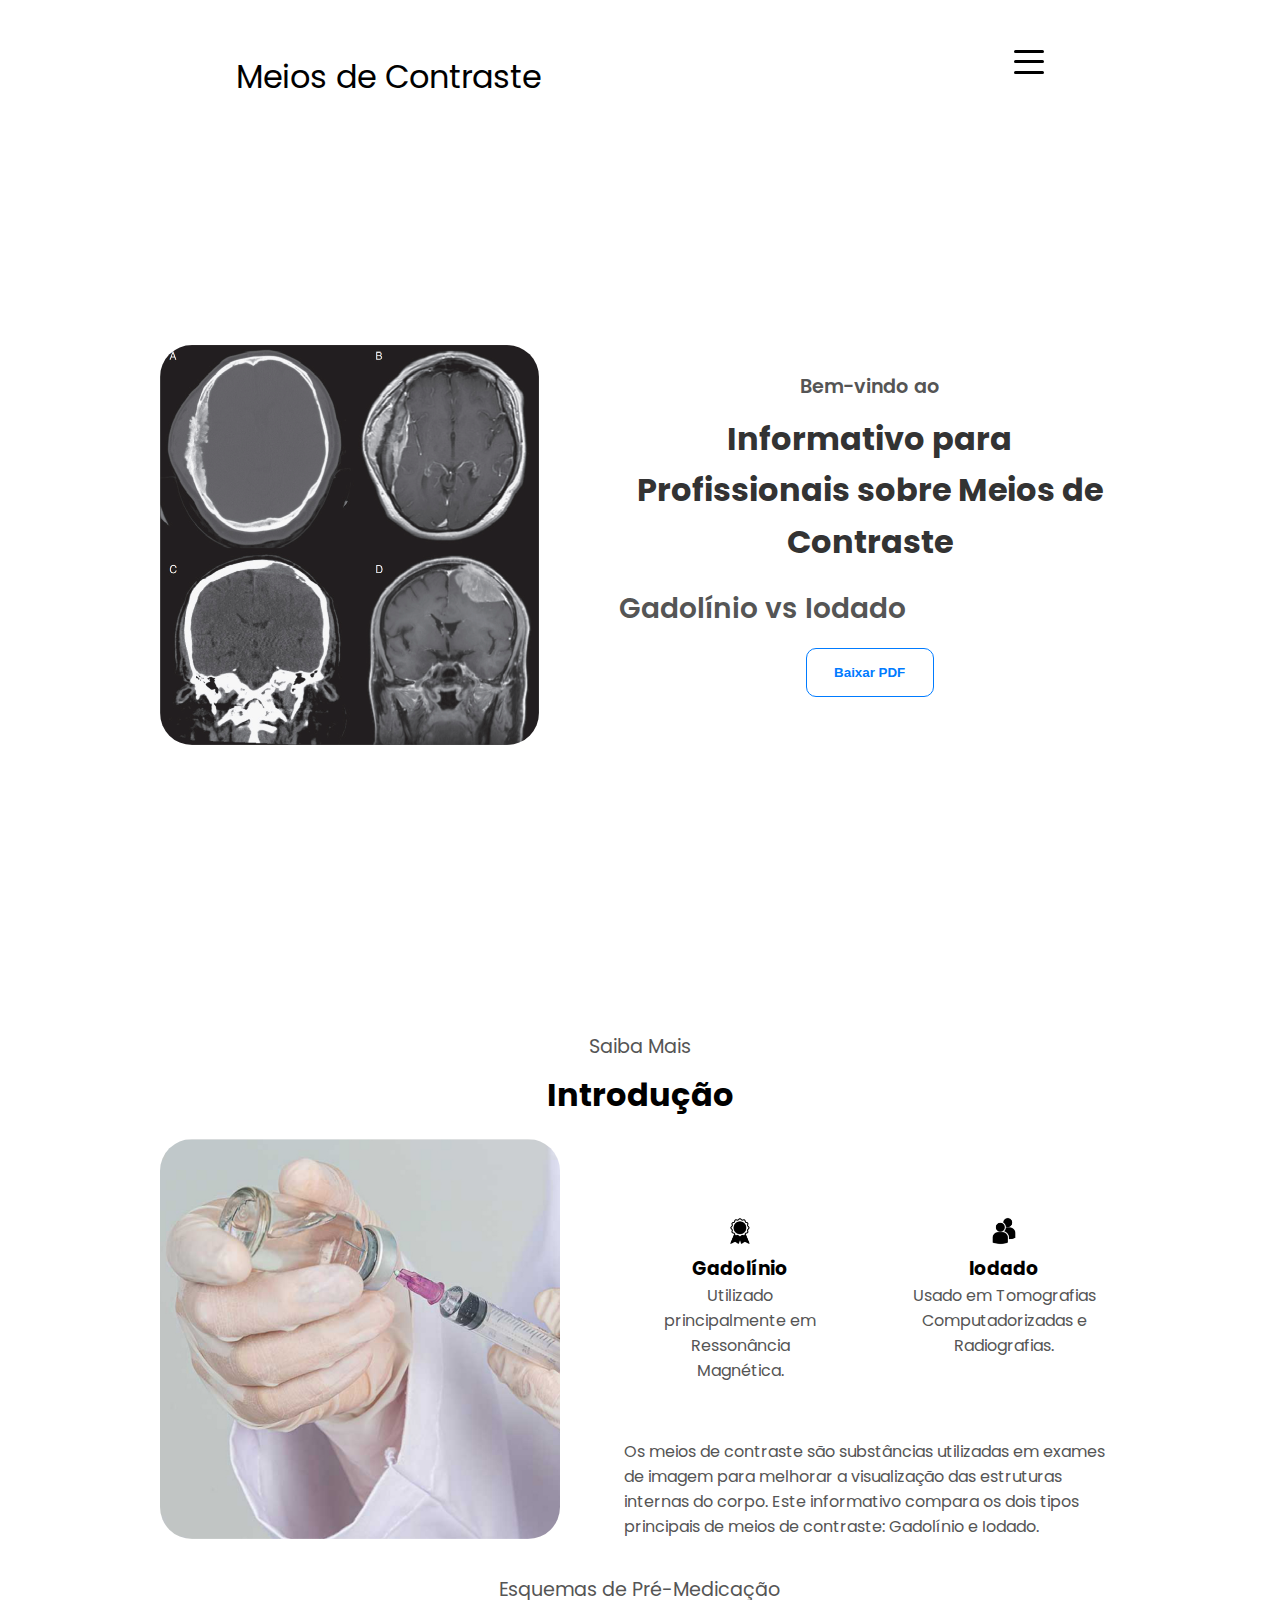
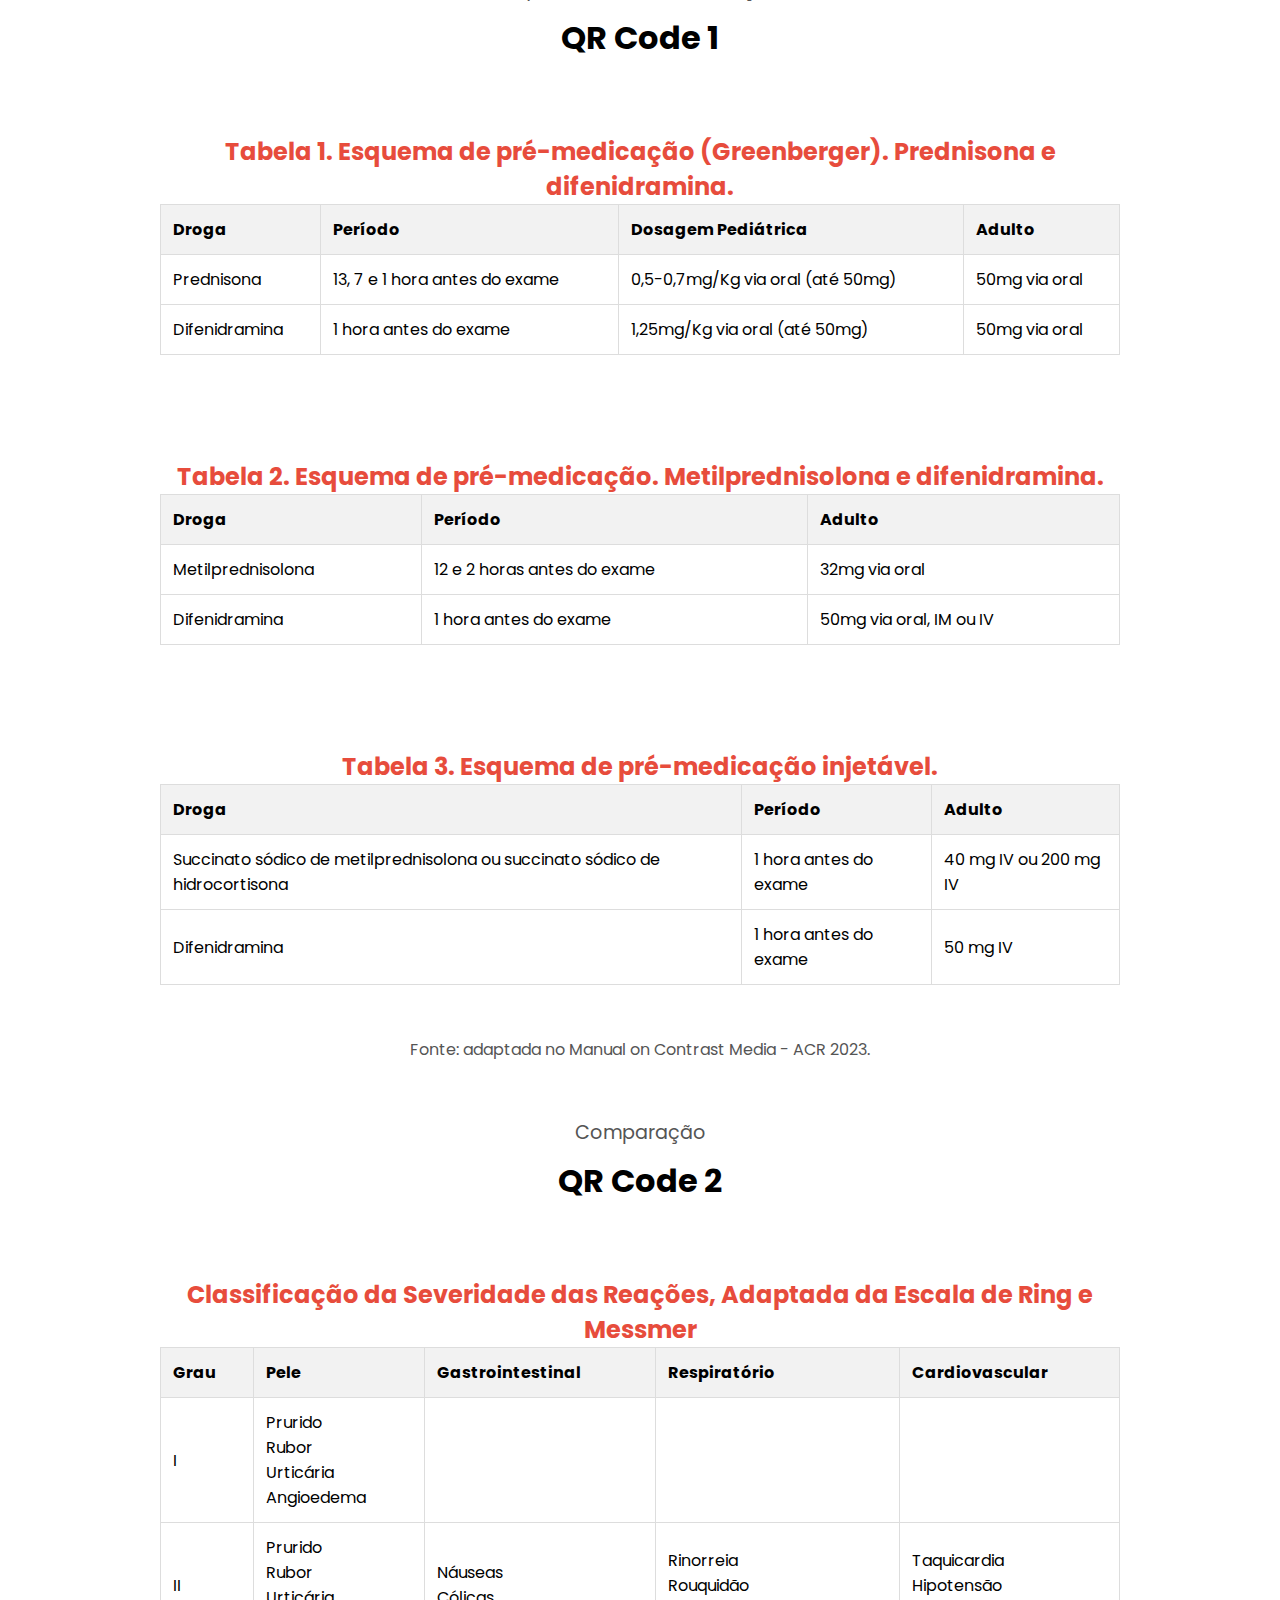
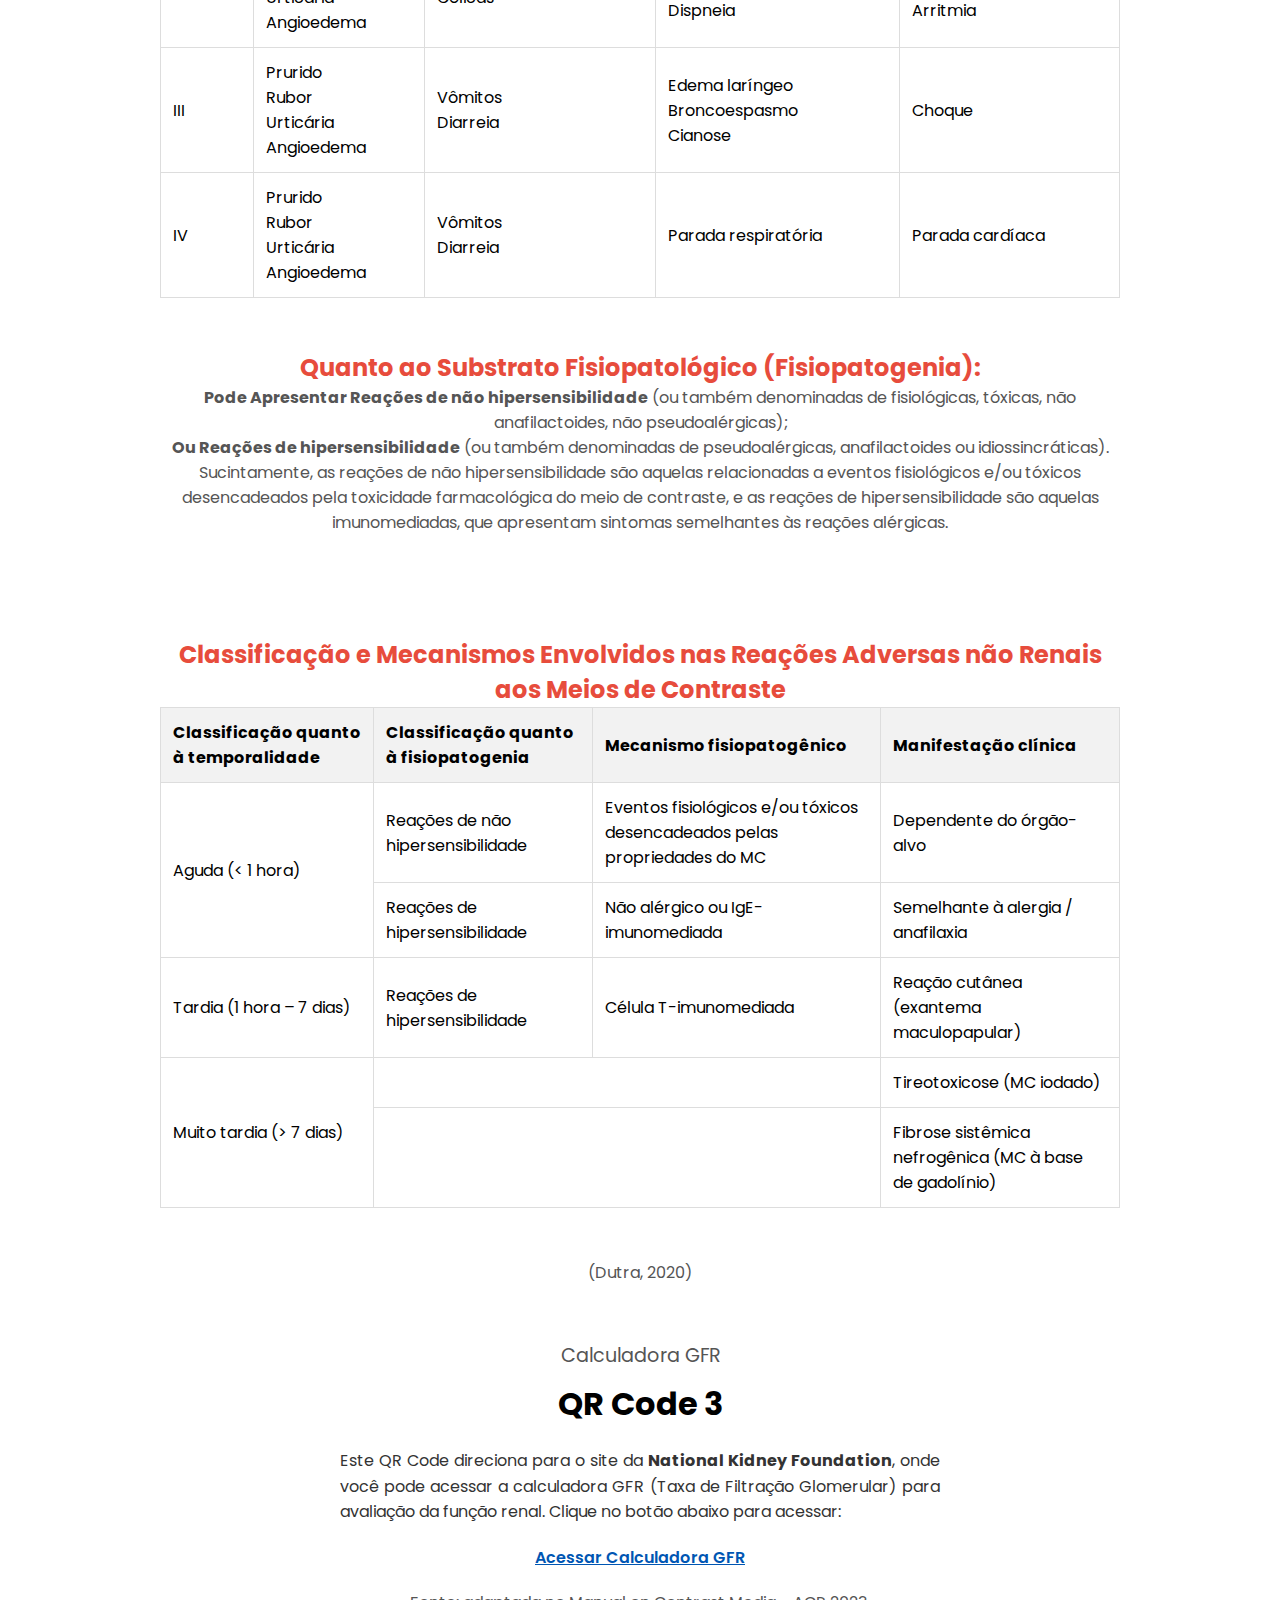
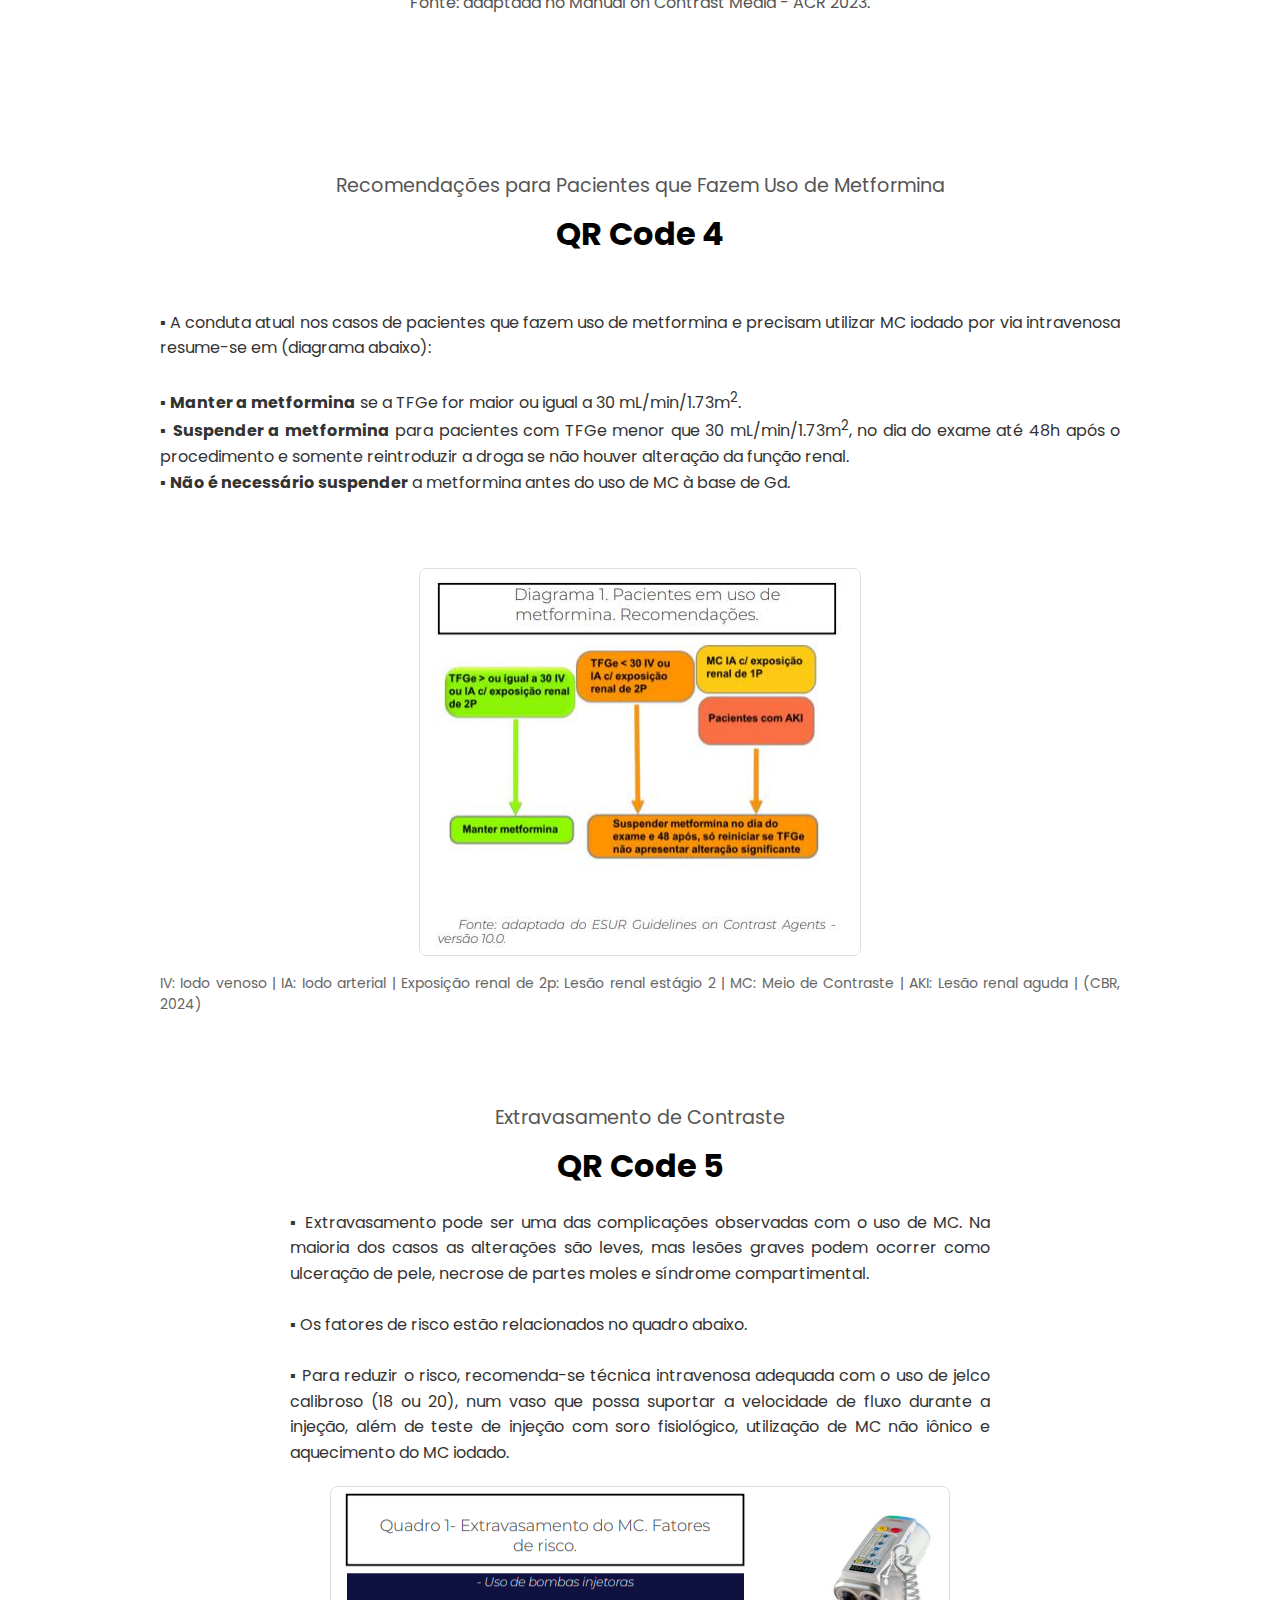
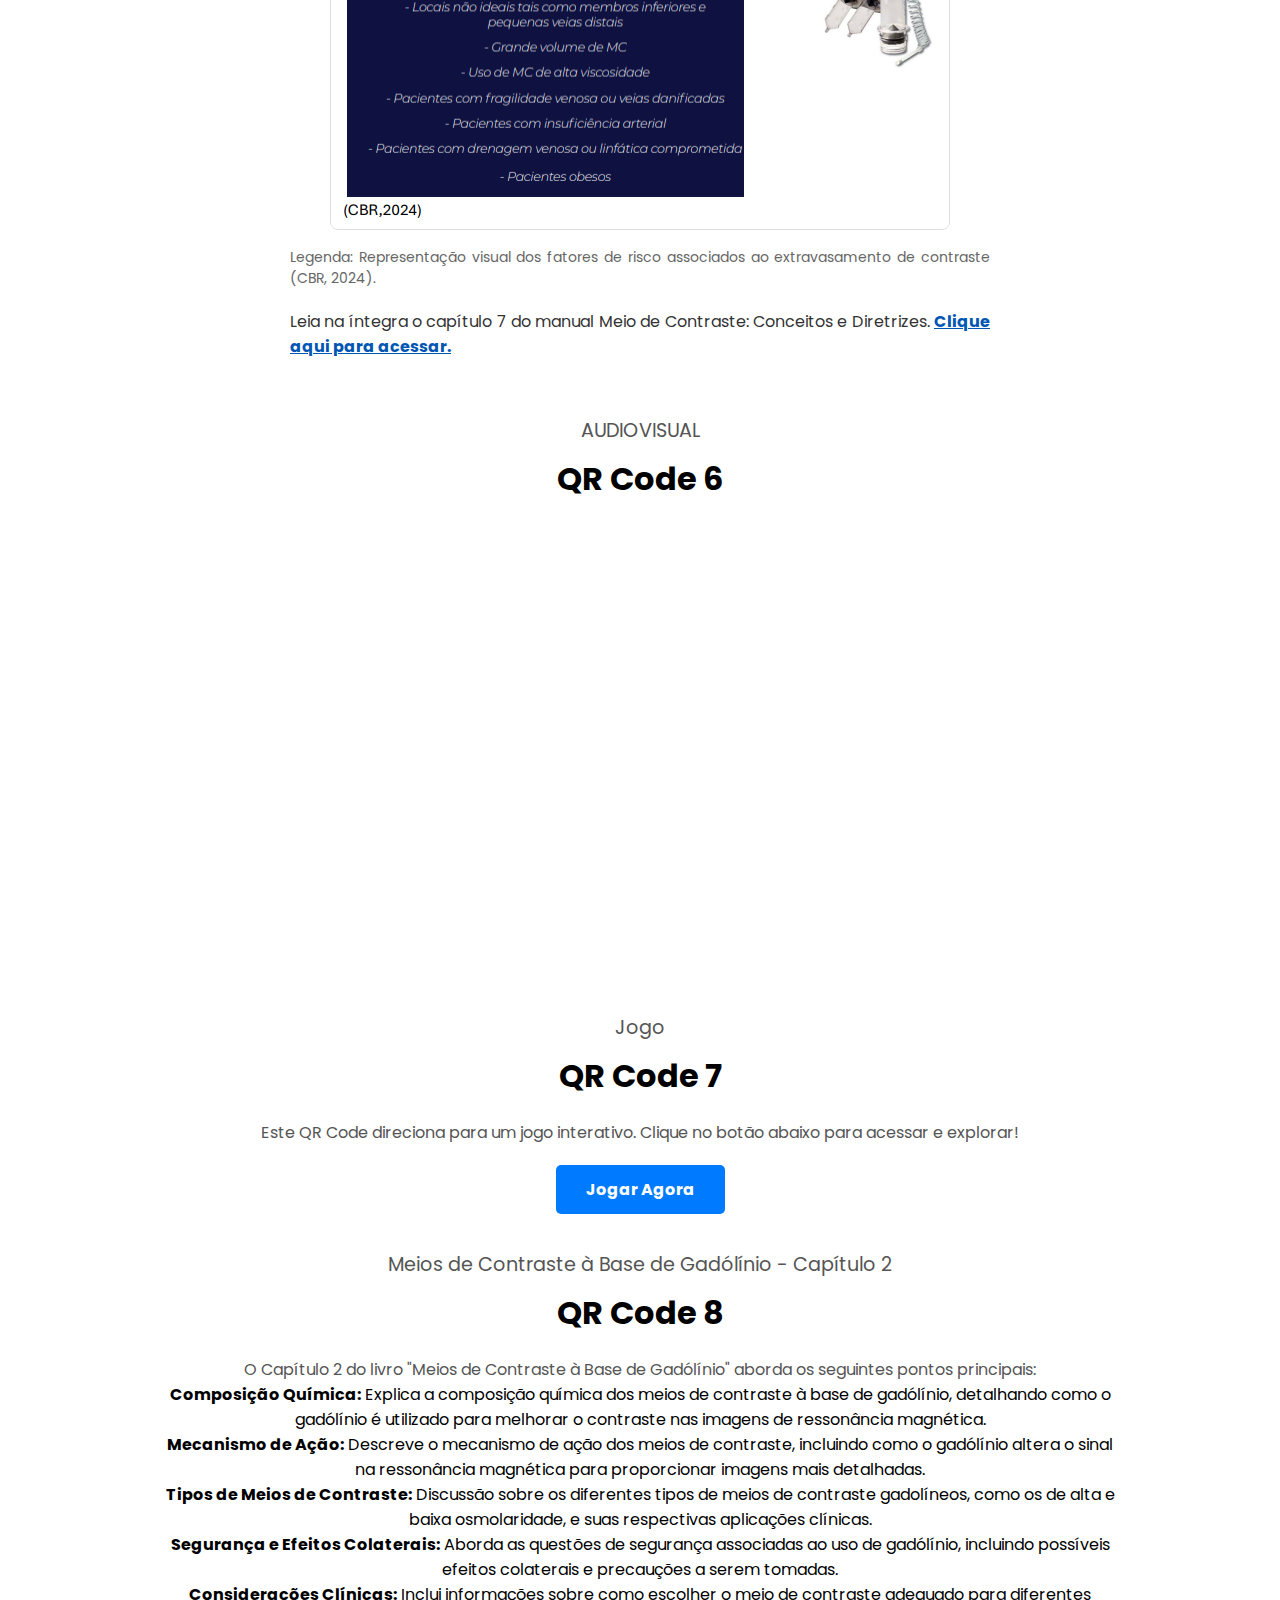
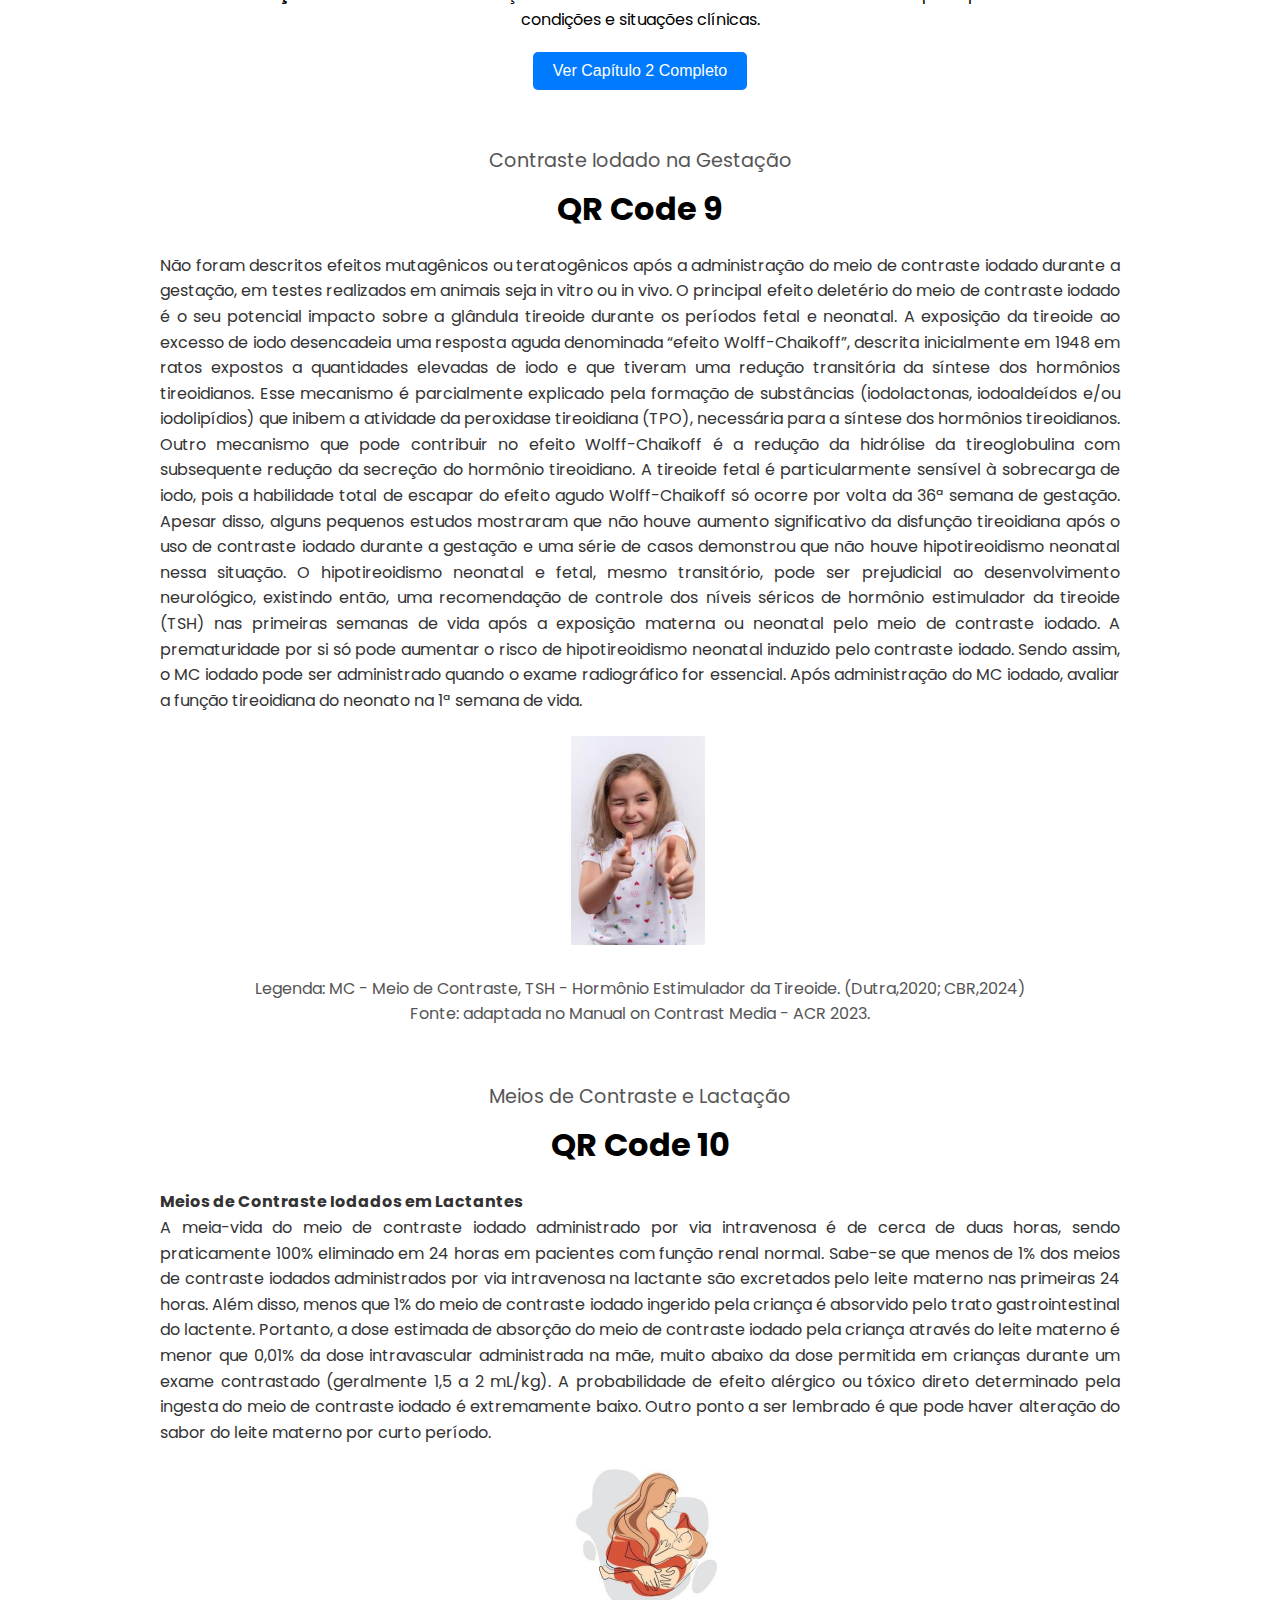
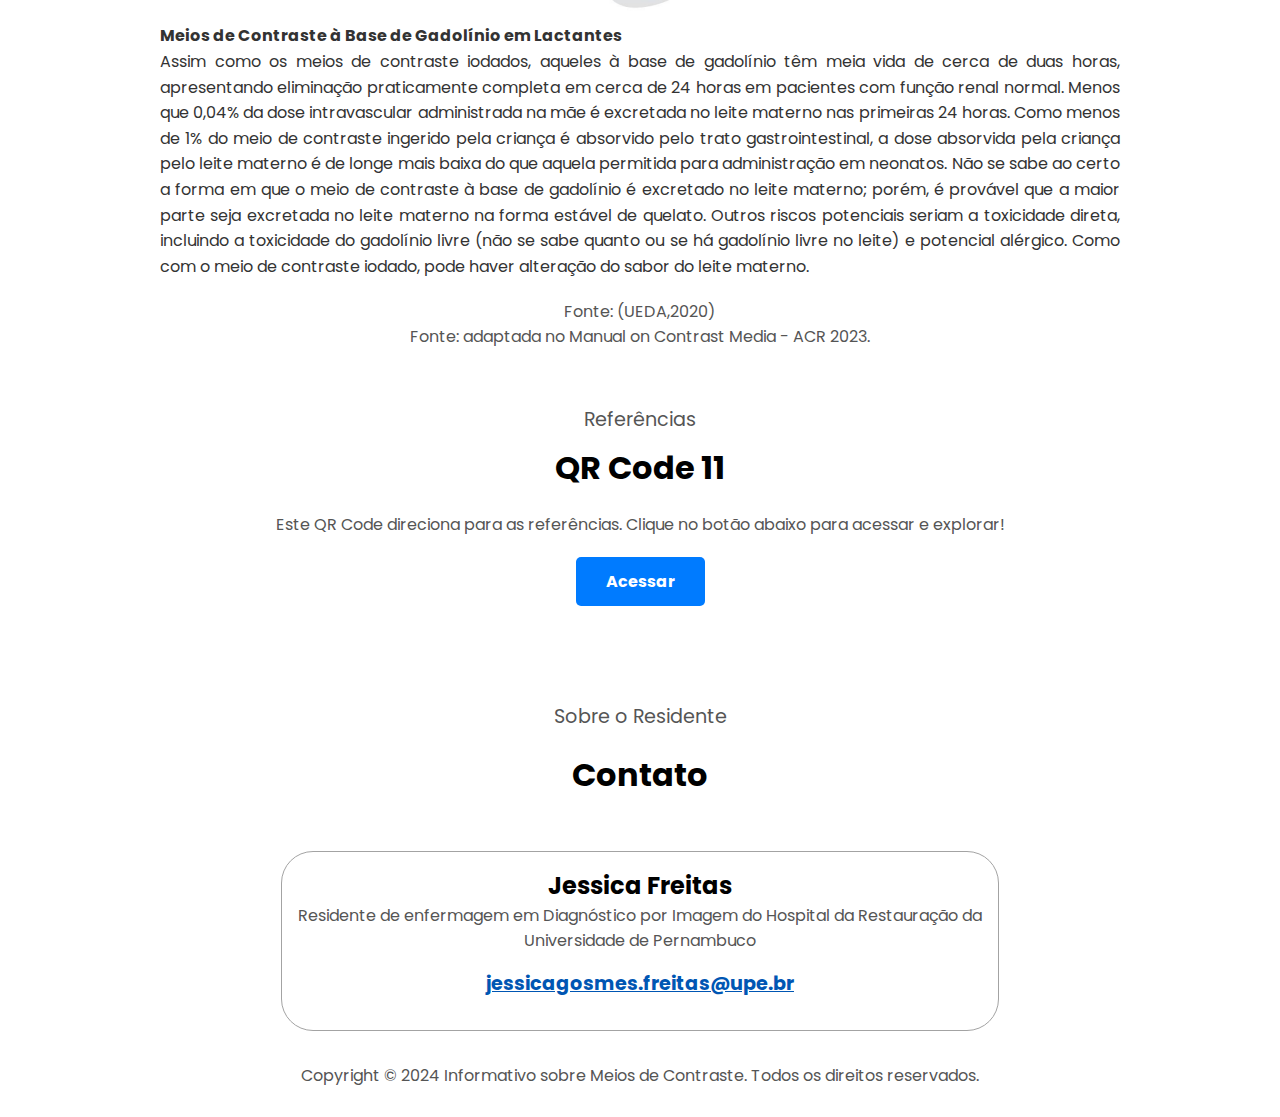
<file: index.html>
<!DOCTYPE html>
<html lang="pt">
  <head>
    <meta charset="UTF-8" />
    <meta http-equiv="X-UA-Compatible" content="IE=edge" />
    <meta name="viewport" content="width=device-width, initial-scale=1.0" />
    <title>Meios de Contraste: Gadolínio vs Iodado</title>
    <link rel="stylesheet" href="style.css" />
    <link rel="stylesheet" href="mediaqueries.css" />
    <style>
    .section__text__p1 {
      font-size: 1.2rem;
      margin-bottom: 10px;
    }
    .title {
      font-size: 2rem;
      margin-bottom: 20px;
    }
    .experience-details-container {
      margin-bottom: 20px;
      text-align: center;
    }
    .container-button{
      display: flex;
      justify-content: center;
      align-items: center;
    }
    .button {
      margin-top: 20px;
      padding: 10px 20px;
      font-size: 1rem;
      cursor: pointer;
      background-color: #007bff;
      color: white;
      border: none;
      border-radius: 5px;
      transition: background-color 0.3s;
    
    }
    .button:hover {
      background-color: #0056b3;
    }
    .icon {
      cursor: pointer;
      margin-top: 20px;
    }

.section__text {
  font-size: 16px;
  margin-bottom: 20px;
  text-align: justify; /* Texto alinhado justificado */
}


    </style>
  </head>
  <body>
    <nav id="hamburger-nav">
      <div class="logo">Meios de Contraste</div>
      <div class="hamburger-menu">
        <div class="hamburger-icon" onclick="toggleMenu()">
          <span></span>
          <span></span>
          <span></span>
        </div>
        <div class="menu-links">
          <ul>
            <li><a href="#pre-medicacao" onclick="toggleMenu()">Pré-Medicação</a></li>
            <li><a href="#experience" onclick="toggleMenu()">Experiência</a></li>
            <li><a href="#gfr-calculator" onclick="toggleMenu()">GFR Calculator</a></li>
            <li><a href="#metformina-recomendacoes" onclick="toggleMenu()">Metformina Recomendações</a></li>
            <li><a href="#extravasamento-contraste" onclick="toggleMenu()">Extravasamento de Contraste</a></li>
            <li><a href="#audiovisual" onclick="toggleMenu()">Audiovisual</a></li>
            <li><a href="game.html" onclick="toggleMenu()">Game</a></li>
            <li><a href="#projects" onclick="toggleMenu()">Projetos</a></li>
            <li><a href="#gestacao" onclick="toggleMenu()">Gestação</a></li>
            <li><a href="#lactacao" onclick="toggleMenu()">Lactação</a></li>
            <li><a href="referencias.html" onclick="toggleMenu()">Referências</a></li>
          </ul>
        </div>
      </div>
    </nav>
    

    
    
    <section id="profile">
      <div class="section__pic-container">
        <img src="./assets/tomografia.png" alt="Imagem ilustrativa" />
      </div>
      <div class="section__text">
        <p class="section__text__p1">Bem-vindo ao</p>
        <h1 class="title" >Informativo para Profissionais sobre Meios de Contraste</h1>
        <p class="section__text__p2" >Gadolínio vs Iodado</p>
        <div class="btn-container">
          <button class="btn btn-color-2">
                        <a href="https://www.canva.com/design/DAGKexzGPvk/thsrH_FY3UWncmNsRzhyDA/view?utm_content=DAGKexzGPvk&utm_campaign=designshare&utm_medium=link&utm_source=editor" target="_blank">
              Baixar PDF
            </a>
          </button>
         
        </div>
      </div>
    </section>
    <section id="about">
      <p class="section__text__p1" >Saiba Mais</p>
      <h1 class="title">Introdução</h1>
      <div class="section-container">
        <div class="section__pic-container">
          <img src="./assets/cardd.jpg" alt="Imagem ilustrativa" class="about-pic" />
        </div>
        <div class="about-details-container">
          <div class="about-containers">
            <div class="details-container" >
              <img src="./assets/experience.png" alt="Ícone de experiência" class="icon" />
              <h3 >Gadolínio</h3>
              <p>Utilizado principalmente em Ressonância Magnética.</p>
            </div>
            <div class="details-container" >
              <img src="./assets/education.png" alt="Ícone de educação" class="icon" />
              <h3 >Iodado</h3>
              <p>Usado em Tomografias Computadorizadas e Radiografias.</p>
            </div>
          </div>
          <div class="text-container">
            <p>
              Os meios de contraste são substâncias utilizadas em exames de imagem para melhorar a visualização das estruturas internas do corpo. Este informativo compara os dois tipos principais de meios de contraste: Gadolínio e Iodado.
            </p>
          </div>
        </div>
      </div>
    </section>

    <section id="pre-medicacao">
      <p class="section__text__p1">Esquemas de Pré-Medicação</p>
      <h1 class="title">QR Code 1</h1>
      <div class="experience-details-container">
    
        <!-- Tabela 1 -->
        <div class="about-containers">
          <table>
            <caption class="highlight">Tabela 1. Esquema de pré-medicação (Greenberger). Prednisona e difenidramina.</caption>
            <thead>
              <tr>
                <th>Droga</th>
                <th>Período</th>
                <th>Dosagem Pediátrica</th>
                <th>Adulto</th>
              </tr>
            </thead>
            <tbody>
              <tr>
                <td>Prednisona</td>
                <td>13, 7 e 1 hora antes do exame</td>
                <td>0,5-0,7mg/Kg via oral (até 50mg)</td>
                <td>50mg via oral</td>
              </tr>
              <tr>
                <td>Difenidramina</td>
                <td>1 hora antes do exame</td>
                <td>1,25mg/Kg via oral (até 50mg)</td>
                <td>50mg via oral</td>
              </tr>
            </tbody>
          </table>
        </div>
        
        <!-- Tabela 2 -->
        <div class="about-containers">
          <table>
            <caption class="highlight">Tabela 2. Esquema de pré-medicação. Metilprednisolona e difenidramina.</caption>
            <thead>
              <tr>
                <th>Droga</th>
                <th>Período</th>
                <th>Adulto</th>
              </tr>
            </thead>
            <tbody>
              <tr>
                <td>Metilprednisolona</td>
                <td>12 e 2 horas antes do exame</td>
                <td>32mg via oral</td>
              </tr>
              <tr>
                <td>Difenidramina</td>
                <td>1 hora antes do exame</td>
                <td>50mg via oral, IM ou IV</td>
              </tr>
            </tbody>
          </table>
        </div>
        
        <!-- Tabela 3 -->
        <div class="about-containers">
          <table>
            <caption class="highlight">Tabela 3. Esquema de pré-medicação injetável.</caption>
            <thead>
              <tr>
                <th>Droga</th>
                <th>Período</th>
                <th>Adulto</th>
              </tr>
            </thead>
            <tbody>
              <tr>
                <td>Succinato sódico de metilprednisolona ou succinato sódico de hidrocortisona</td>
                <td>1 hora antes do exame</td>
                <td>40 mg IV ou 200 mg IV</td>
              </tr>
              <tr>
                <td>Difenidramina</td>
                <td>1 hora antes do exame</td>
                <td>50 mg IV</td>
              </tr>
            </tbody>
          </table>
        </div>
        <p class="table-source">Fonte: adaptada no Manual on Contrast Media - ACR 2023.</p>
        
      </div>
    </section>
    
    <section id="experience">
      <p class="section__text__p1">Comparação</p>
      <h1 class="title">QR Code 2</h1>
      <div class="experience-details-container">
        <div class="about-containers">
          <table>
            <caption class="highlight">Classificação da Severidade das Reações, Adaptada da Escala de Ring e Messmer</caption>
            <thead>
              <tr>
                <th>Grau</th>
                <th>Pele</th>
                <th>Gastrointestinal</th>
                <th>Respiratório</th>
                <th>Cardiovascular</th>
              </tr>
            </thead>
            <tbody>
              <tr>
                <td>I</td>
                <td>Prurido<br>Rubor<br>Urticária<br>Angioedema</td>
                <td></td>
                <td></td>
                <td></td>
              </tr>
              <tr>
                <td>II</td>
                <td>Prurido<br>Rubor<br>Urticária<br>Angioedema</td>
                <td>Náuseas<br>Cólicas</td>
                <td>Rinorreia<br>Rouquidão<br>Dispneia</td>
                <td>Taquicardia<br>Hipotensão<br>Arritmia</td>
              </tr>
              <tr>
                <td>III</td>
                <td>Prurido<br>Rubor<br>Urticária<br>Angioedema</td>
                <td>Vômitos<br>Diarreia</td>
                <td>Edema laríngeo<br>Broncoespasmo<br>Cianose</td>
                <td>Choque</td>
              </tr>
              <tr>
                <td>IV</td>
                <td>Prurido<br>Rubor<br>Urticária<br>Angioedema</td>
                <td>Vômitos<br>Diarreia</td>
                <td>Parada respiratória</td>
                <td>Parada cardíaca</td>
              </tr>
            </tbody>
          </table>
        </div>
          <p>
            <b  class="highlight">Quanto ao Substrato Fisiopatológico (Fisiopatogenia):</b><br>
            <b>Pode Apresentar Reações de não hipersensibilidade</b> (ou também denominadas de
            fisiológicas, tóxicas, não anafilactoides, não pseudoalérgicas);<br>
          <b>Ou Reações de hipersensibilidade</b> (ou também denominadas de pseudoalérgicas,
            anafilactoides ou idiossincráticas).<br>
            Sucintamente, as reações de não hipersensibilidade são aquelas relacionadas a eventos
            fisiológicos e/ou tóxicos desencadeados pela toxicidade farmacológica do meio de
            contraste, e as reações de hipersensibilidade são aquelas imunomediadas, que apresentam
            sintomas semelhantes às reações alérgicas.
          </p>
        <br><br>

        <div class="about-containers">
        <table>
          <caption class="highlight">Classificação e Mecanismos Envolvidos nas Reações Adversas não Renais aos Meios de Contraste</caption>
          <tr>
              <th>Classificação quanto à temporalidade</th>
              <th>Classificação quanto à fisiopatogenia</th>
              <th>Mecanismo fisiopatogênico</th>
              <th>Manifestação clínica</th>
          </tr>
          <tr>
              <td rowspan="2">Aguda (< 1 hora)</td>
              <td>Reações de não hipersensibilidade</td>
              <td>Eventos fisiológicos e/ou tóxicos desencadeados pelas propriedades do MC</td>
              <td>Dependente do órgão-alvo</td>
          </tr>
          <tr>
              <td>Reações de hipersensibilidade</td>
              <td>Não alérgico ou IgE-imunomediada</td>
              <td>Semelhante à alergia / anafilaxia</td>
          </tr>
          <tr>
              <td>Tardia (1 hora – 7 dias)</td>
              <td>Reações de hipersensibilidade</td>
              <td>Célula T-imunomediada</td>
              <td>Reação cutânea (exantema maculopapular)</td>
          </tr>
          <tr>
              <td rowspan="2">Muito tardia (> 7 dias)</td>
              <td colspan="2"></td>
              <td>Tireotoxicose (MC iodado)</td>
          </tr>
          <tr>
              <td colspan="2"></td>
              <td>Fibrose sistêmica nefrogênica (MC à base de gadolínio)</td>
          </tr>
      </table>
      
       
    </div>
    <p>(Dutra, 2020)</p>
      </div>
    </section>

    <section id="gfr-calculator">
      <p class="section__text__p1">Calculadora GFR</p>
      <h1 class="title">QR Code 3</h1>
      <div class="experience-details-container">
        <div  style="max-width: 600px; margin: 0 auto; text-align: center;">
          <p class="section__text" style="line-height: 1.6; text-align: justify;">
            Este QR Code direciona para o site da <b>National Kidney Foundation</b>, onde você pode acessar a 
            calculadora GFR (Taxa de Filtração Glomerular) para avaliação da função renal. Clique no botão abaixo 
            para acessar:
          </p>
          <div style="margin-top: 15px;">
            <a href="https://www.kidney.org/professionals/gfr_calculator" target="_blank" class="btn">
              Acessar Calculadora GFR
            </a>
          </div>
        </div>
        <p class="table-source" style="margin-top: 20px; margin-bottom: 100px;">Fonte: adaptada no Manual on Contrast Media - ACR 2023.</p>
      </div>
    </section>
       
    <section id="metformina-recomendacoes">
      <p class="section__text__p1">Recomendações para Pacientes que Fazem Uso de Metformina</p>
      <h1 class="title">QR Code 4</h1>
      <div class="experience-details-container" style="max-width: 1000px; margin: 0 auto; text-align: center;">
        <div class="about-containers">
          <p class="section__text" style="text-align: justify; line-height: 1.6;">
            ▪ A conduta atual nos casos de pacientes que fazem uso de metformina e precisam utilizar MC iodado por via intravenosa resume-se em (diagrama abaixo):
            <br><br>
            ▪ <b>Manter a metformina</b> se a TFGe for maior ou igual a 30 mL/min/1.73m<sup>2</sup>.
            <br>
            ▪ <b>Suspender a metformina</b> para pacientes com TFGe menor que 30 mL/min/1.73m<sup>2</sup>, no dia do exame até 48h após o procedimento e somente reintroduzir a droga se não houver alteração da função renal.
            <br>
            ▪ <b>Não é necessário suspender</b> a metformina antes do uso de MC à base de Gd.
          </p>
          <div style="margin: 20px 0;">
            <!-- Aqui a imagem será inserida -->
            <img src="assets/qr4.png" alt="Diagrama explicativo sobre recomendações para o uso de Metformina" style="max-width: 100%; height: auto; border: 1px solid #ddd; border-radius: 8px;"/>
            <p class="image-caption" style="font-size: 14px; color: #666; margin-top: 10px; text-align: justify;">
              IV: Iodo venoso | IA: Iodo arterial | Exposição renal de 2p: Lesão renal estágio 2 | MC: Meio de Contraste | AKI: Lesão renal aguda | (CBR, 2024)
            </p>
          </div>
        </div>
      </div>
    </section>  
    
    <section id="extravasamento-contraste">
      <p class="section__text__p1">Extravasamento de Contraste</p>
      <h1 class="title">QR Code 5</h1>
      <div  style="max-width: 700px; margin: 0 auto;">
        <div >
          <!-- Texto Principal -->
          <div style="margin-bottom: 20px;">
            <p class="section__text" style="text-align: justify; line-height: 1.6;">
              ▪ Extravasamento pode ser uma das complicações observadas com o uso de MC. Na maioria dos casos as alterações são leves, mas lesões graves podem ocorrer como ulceração de pele, necrose de partes moles e síndrome compartimental.
              <br><br>
              ▪ Os fatores de risco estão relacionados no quadro abaixo.
              <br><br>
              ▪ Para reduzir o risco, recomenda-se técnica intravenosa adequada com o uso de jelco calibroso (18 ou 20), num vaso que possa suportar a velocidade de fluxo durante a injeção, além de teste de injeção com soro fisiológico, utilização de MC não iônico e aquecimento do MC iodado.
            </p>
          </div>
    
          <!-- Imagem -->
          <div style="margin-bottom: 20px; text-align: center;">
            <img src="assets/qr5.png" alt="Fatores de risco para extravasamento de contraste" style="max-width: 100%; height: auto; border: 1px solid #ddd; border-radius: 8px;" />
            <p class="image-caption" style="font-size: 14px; color: #666; margin-top: 10px; text-align: justify;">
              Legenda: Representação visual dos fatores de risco associados ao extravasamento de contraste (CBR, 2024).
            </p>
          </div>
    
          <!-- Texto com Link -->
          <div>
            <p class="section__text" style="text-align: justify; line-height: 1.6;">
              Leia na íntegra o capítulo 7 do manual Meio de Contraste: Conceitos e Diretrizes.
              <a href="https://manual.spr.org.br/2022/meios-de-contraste-cap7/meios-de-contraste-2a-edicao-capitulo7.pdf " target="_blank" style="font-weight: bold; color: #0056b3; text-decoration: underline;">
                Clique aqui para acessar.
              </a>
            </p>
          </div>
        </div>
      </div>
    </section>
   
      <section id="audiovisual">
      <p class="section__text__p1">AUDIOVISUAL</p>
      <h1 class="title">QR Code 6</h1>
      <div class="experience-details-container">
        <div class="about-containers">
          <div class="details-container color-container">
            <iframe src="https://www.youtube.com/embed/UgDV9YkThyI" frameborder="0" allow="accelerometer; autoplay; clipboard-write; encrypted-media; gyroscope; picture-in-picture" allowfullscreen></iframe>
          </div>
        </div>
      </div>
    </section>
    
    <section id="jogo">
      <p class="section__text__p1">Jogo</p>
      <h1 class="title">QR Code 7</h1>
      <div>
        <div >
          <div style="text-align: center; margin-top: 20px;">
            <p style="text-align: center; margin-top: 20px; margin-bottom: 20px;">
              Este QR Code direciona para um jogo interativo. Clique no botão abaixo para acessar e explorar!
            </p>
            <a href="game.html" target="_blank" class="button" style="
              display: inline-block;
              background-color: #007BFF;
              color: #fff;
              padding: 12px 30px;
              text-decoration: none;
              border-radius: 5px;
              font-size: 16px;
              font-weight: bold;
              margin: 0 auto;
              text-align: center;
            ">
              Jogar Agora
            </a>
          </div>
        </div>
      </div>
    </section>
    
    <section id="projects">
      <p class="section__text__p1">Meios de Contraste à Base de Gadólínio - Capítulo 2</p>
      <h1 class="title">QR Code 8</h1>
      <div class="experience-details-container">
        <p>O Capítulo 2 do livro "Meios de Contraste à Base de Gadólínio" aborda os seguintes pontos principais:</p>
        <ul>
          <strong>Composição Química:</strong> Explica a composição química dos meios de contraste à base de gadólínio, detalhando como o gadólínio é utilizado para melhorar o contraste nas imagens de ressonância magnética. <br>
          <strong>Mecanismo de Ação:</strong> Descreve o mecanismo de ação dos meios de contraste, incluindo como o gadólínio altera o sinal na ressonância magnética para proporcionar imagens mais detalhadas. <br>
          <strong>Tipos de Meios de Contraste:</strong> Discussão sobre os diferentes tipos de meios de contraste gadolíneos, como os de alta e baixa osmolaridade, e suas respectivas aplicações clínicas. <br>
          <strong>Segurança e Efeitos Colaterais:</strong> Aborda as questões de segurança associadas ao uso de gadólínio, incluindo possíveis efeitos colaterais e precauções a serem tomadas. <br>
          <strong>Considerações Clínicas:</strong> Inclui informações sobre como escolher o meio de contraste adequado para diferentes condições e situações clínicas. <br>
        </ul>
        <div class="container-button">

          <button class="button" onclick="window.open('https://manual.spr.org.br/meios-de-contraste/meios-de-contraste-completo.pdf#page=35', '_blank')">Ver Capítulo 2 Completo</button>
        </div>
      </div>
    </section>

    <section id="gestacao">
      <p class="section__text__p1">Contraste Iodado na Gestação</p>
      <h1 class="title">QR Code 9</h1>
      <div class="experience-details-container">
        <div >
          <!-- Texto descritivo -->
          <p class="section__text">
            Não foram descritos efeitos mutagênicos ou teratogênicos após a administração do meio de contraste iodado durante a gestação, em testes realizados em animais seja in vitro ou in vivo. O principal efeito deletério do meio de contraste iodado é o seu potencial impacto sobre a glândula tireoide durante os períodos fetal e neonatal.
            A exposição da tireoide ao excesso de iodo desencadeia uma resposta aguda denominada “efeito Wolff-Chaikoff”, descrita inicialmente em 1948 em ratos expostos a quantidades elevadas de iodo e que tiveram uma redução transitória da síntese dos hormônios tireoidianos. Esse mecanismo é parcialmente explicado pela formação de substâncias (iodolactonas, iodoaldeídos e/ou iodolipídios) que inibem a atividade da peroxidase tireoidiana (TPO), necessária para a síntese dos hormônios tireoidianos.
            Outro mecanismo que pode contribuir no efeito Wolff-Chaikoff é a redução da hidrólise da tireoglobulina com subsequente redução da secreção do hormônio tireoidiano. A tireoide fetal é particularmente sensível à sobrecarga de iodo, pois a habilidade total de escapar do efeito agudo Wolff-Chaikoff só ocorre por volta da 36ª semana de gestação. Apesar disso, alguns pequenos estudos mostraram que não houve aumento significativo da disfunção tireoidiana após o uso de contraste iodado durante a gestação e uma série de casos demonstrou que não houve hipotireoidismo neonatal nessa situação.
            O hipotireoidismo neonatal e fetal, mesmo transitório, pode ser prejudicial ao desenvolvimento neurológico, existindo então, uma recomendação de controle dos níveis séricos de hormônio estimulador da tireoide (TSH) nas primeiras semanas de vida após a exposição materna ou neonatal pelo meio de contraste iodado. A prematuridade por si só pode aumentar o risco de hipotireoidismo neonatal induzido pelo contraste iodado.
            Sendo assim, o MC iodado pode ser administrado quando o exame radiográfico for essencial. Após administração do MC iodado, avaliar a função tireoidiana do neonato na 1ª semana de vida.
          </p>
          <!-- Imagem (se houver) -->
          <div class="image-container" style="text-align: center; margin-top: 20px;">
            <img src="assets/qr9.png" alt="Contraste Iodado na Gestação" style="max-width: 100%; height: auto;">
          </div>
          <!-- Fonte/legenda -->
          <p class="table-source" style="text-align: center; margin-top: 20px;">
            Legenda: MC - Meio de Contraste, TSH - Hormônio Estimulador da Tireoide. (Dutra,2020; CBR,2024)
          </p>
        </div>
        <!-- Fonte da seção -->
        <p class="table-source">Fonte: adaptada no Manual on Contrast Media - ACR 2023.</p>
      </div>
    </section>
    
    <section id="lactacao">
      <p class="section__text__p1">Meios de Contraste e Lactação</p>
      <h1 class="title">QR Code 10</h1>
      <div class="experience-details-container">
        <div >
          <!-- Texto descritivo -->
          <p class="section__text">
            <b>Meios de Contraste Iodados em Lactantes</b><br>
            A meia-vida do meio de contraste iodado administrado por via intravenosa é de cerca de duas horas, sendo praticamente 100% eliminado em 24 horas em pacientes com função renal normal. Sabe-se que menos de 1% dos meios de contraste iodados administrados por via intravenosa na lactante são excretados pelo leite materno nas primeiras 24 horas.
            Além disso, menos que 1% do meio de contraste iodado ingerido pela criança é absorvido pelo trato gastrointestinal do lactente. Portanto, a dose estimada de absorção do meio de contraste iodado pela criança através do leite materno é menor que 0,01% da dose intravascular administrada na mãe, muito abaixo da dose permitida em crianças durante um exame contrastado (geralmente 1,5 a 2 mL/kg).
            A probabilidade de efeito alérgico ou tóxico direto determinado pela ingesta do meio de contraste iodado é extremamente baixo. Outro ponto a ser lembrado é que pode haver alteração do sabor do leite materno por curto período.
          </p>
          <div class="image-container" style="text-align: center; margin-top: 20px;">
            <img src="assets/qr10.png" alt="Contraste Iodado na Gestação" style="max-width: 100%; height: auto;">
          </div>
          <p class="section__text">
            <b>Meios de Contraste à Base de Gadolínio em Lactantes</b><br>
            Assim como os meios de contraste iodados, aqueles à base de gadolínio têm meia vida de cerca de duas horas, apresentando eliminação praticamente completa em cerca de 24 horas em pacientes com função renal normal. Menos que 0,04% da dose intravascular administrada na mãe é excretada no leite materno nas primeiras 24 horas.
            Como menos de 1% do meio de contraste ingerido pela criança é absorvido pelo trato gastrointestinal, a dose absorvida pela criança pelo leite materno é de longe mais baixa do que aquela permitida para administração em neonatos.
            Não se sabe ao certo a forma em que o meio de contraste à base de gadolínio é excretado no leite materno; porém, é provável que a maior parte seja excretada no leite materno na forma estável de quelato.
            Outros riscos potenciais seriam a toxicidade direta, incluindo a toxicidade do gadolínio livre (não se sabe quanto ou se há gadolínio livre no leite) e potencial alérgico. Como com o meio de contraste iodado, pode haver alteração do sabor do leite materno.
          </p>
          <!-- Fonte/legenda -->
          <p class="table-source" style="text-align: center; margin-top: 20px;">
            Fonte: (UEDA,2020)
          </p>
        </div>
        <!-- Fonte da seção -->
        <p class="table-source">Fonte: adaptada no Manual on Contrast Media - ACR 2023.</p>
      </div>
    </section> 

    <section id="referencias">
      <p class="section__text__p1">Referências</p>
      <h1 class="title">QR Code 11</h1>
      <div>
        <div >
          <div style="text-align: center; margin-top: 20px;">
            <p style="text-align: center; margin-top: 20px; margin-bottom: 20px;">
              Este QR Code direciona para as referências. Clique no botão abaixo para acessar e explorar!
            </p>
            <a href="referencias.html" target="_blank" class="button" style="
              display: inline-block;
              background-color: #007BFF;
              color: #fff;
              padding: 12px 30px;
              text-decoration: none;
              border-radius: 5px;
              font-size: 16px;
              font-weight: bold;
              margin: 0 auto;
              text-align: center;
            ">
              Acessar
            </a>
          </div>
        </div>
      </div>
    </section>

    <section id="contact" >
      <p class="section__text__p1" style="padding-top: 60px;">Sobre o Residente</p>
      <h1 class="title">Contato</h1>
      <div class="resident-info-container">
        <h2>Jessica Freitas</h2>
        <p>Residente de enfermagem em Diagnóstico por Imagem do Hospital da Restauração da</p>
        <p>Universidade de Pernambuco</p>
        <div class="contact-info-container">
          <!-- <img src="./assets/email.png" alt="Ícone de email" class="icon contact-icon email-icon" /> -->
          <p><a href="mailto:jessicagosmes.freitas@upe.br">jessicagosmes.freitas@upe.br</a></p>
          <!-- <img src="./assets/linkedin.png" alt="Ícone do LinkedIn" class="icon contact-icon" />
          <p><a href="https://www.linkedin.com">LinkedIn</a></p> -->
        </div>
      </div>
    </section>
    <footer>
      <p>Copyright &#169; 2024 Informativo sobre Meios de Contraste. Todos os direitos reservados.</p>
    </footer>
    <script src="script.js"></script>
  </body>
</html>
</file>
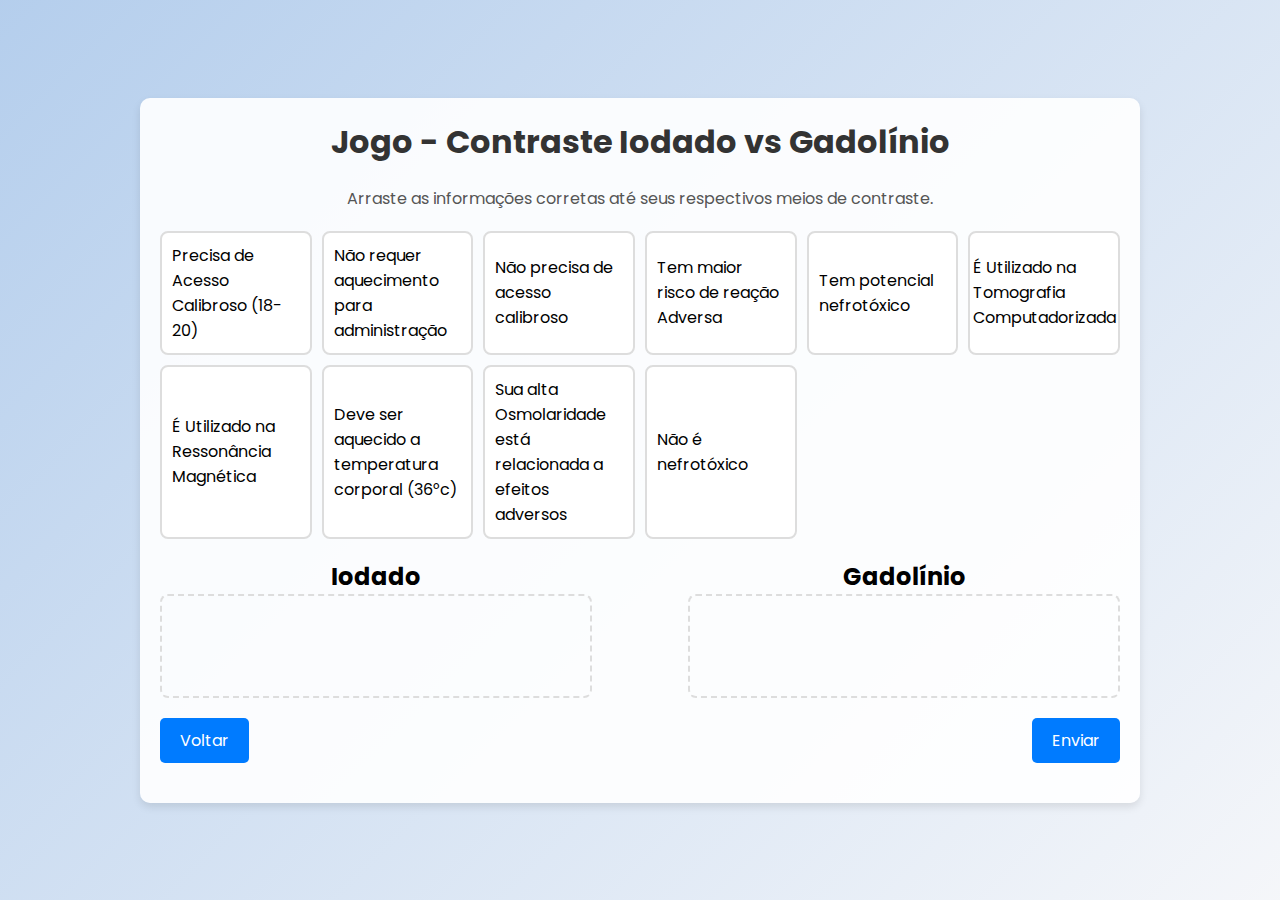
<file: game.html>
<!DOCTYPE html>
<html lang="pt">
<head>
  <meta charset="UTF-8">
  <meta name="viewport" content="width=device-width, initial-scale=1.0">
  <title>Jogo - Contraste Iodado vs Gadolínio</title>
  <style>
    @import url("https://fonts.googleapis.com/css2?family=Poppins:wght@300;400;500;600&display=swap");

    * {
      margin: 0;
      padding: 0;
      box-sizing: border-box;
      font-family: "Poppins", sans-serif;
    }

    body {
      display: flex;
      flex-direction: column;
      align-items: center;
      justify-content: center;
      min-height: 100vh;
      background: linear-gradient(135deg, rgba(162, 194, 232, 0.8), rgba(242, 244, 248, 0.8)), url('https://images.unsplash.com/photo-1543852786-1c120f8d4c7e') no-repeat center center fixed;
      background-size: cover;
      padding: 20px;
    }

    .container {
      display: flex;
      flex-direction: column;
      align-items: center;
      background: rgba(255, 255, 255, 0.9);
      border-radius: 10px;
      padding: 20px;
      box-shadow: 0 4px 8px rgba(0, 0, 0, 0.1);
      width: 90%;
      max-width: 1000px;
    }

    h1 {
      margin-bottom: 20px;
      color: #333;
      text-align: center;
    }

    .instructions {
      margin-bottom: 20px;
      text-align: center;
      color: #555;
    }

    .game-board {
      display: flex;
      flex-direction: column;
      align-items: center;
      width: 100%;
    }

    .board {
      display: flex;
      flex-direction: column;
      align-items: center;
      width: 100%;
      margin-bottom: 20px;
    }

    .options {
      display: grid;
      grid-template-columns: repeat(auto-fill, minmax(150px, 1fr));
      gap: 10px;
      margin-bottom: 20px;
      width: 100%;
    }

    .card {
      width: 100%;
      padding: 10px;
      display: flex;
      align-items: center;
      justify-content: center;
      background-color: white;
      border: 2px solid #ddd;
      border-radius: 8px;
      cursor: pointer;
      transition: background-color 0.3s, border-color 0.3s, transform 0.3s;
    }

    .card:hover {
      transform: scale(1.05);
    }

    .card.correct {
      background-color: #a8e6cf;
      border-color: #34a853;
    }

    .card.incorrect {
      background-color: #ff8a80;
      border-color: #ea4335;
    }

    .drop-zone {
      width: 100%;
      height: auto; 
      border: 2px dashed #ddd;
      border-radius: 8px;
      display: grid;
      grid-template-columns: repeat(auto-fill, minmax(150px, 1fr));
      gap: 10px;
      padding: 50px;
      transition: border-color 0.3s, transform 0.3s;
    }

    .drop-zone:hover {
      transform: scale(1.02);
    }

    .drop-zone.drag-over {
      border-color: #aaa;
    }

    .result {
      margin-top: 20px;
      font-size: 1.2rem;
      color: #333;
      text-align: center;
    }

    .button {
      margin-top: 20px;
      padding: 10px 20px;
      font-size: 1rem;
      cursor: pointer;
      background-color: #007bff;
      color: white;
      border: none;
      border-radius: 5px;
      transition: background-color 0.3s;
      width: 100%;
      max-width: 200px;
      text-align: center;
    }

    .button:hover {
      background-color: #0056b3;
    }

    .hidden {
      display: none;
    }

    .buttonss {
      display: flex;
      flex-direction: column;
      gap: 10px;
      width: 100%;
      align-items: center;
    }

    @media(min-width: 600px) {
      .game-board {
        flex-direction: row;
        justify-content: space-between;
      }

      .board {
        width: 45%;
        margin-bottom: 0;
      }

      .buttonss {
        flex-direction: row;
        justify-content: space-between;
        align-items: center;
      }

      .button {
        width: auto;
      }
    }
  </style>
</head>
<body>
  <div class="container">
    <h1>Jogo - Contraste Iodado vs Gadolínio</h1>
    <p class="instructions">Arraste as informações corretas até seus respectivos meios de contraste.</p>
    <div class="options">
      <div class="card" draggable="true" id="card1" data-answer="iodado">Precisa de Acesso Calibroso (18-20)</div>
      <div class="card" draggable="true" id="card2" data-answer="gadolinio">Não requer aquecimento para administração</div>
      <div class="card" draggable="true" id="card3" data-answer="gadolinio">Não precisa de acesso calibroso</div>
      <div class="card" draggable="true" id="card4" data-answer="iodado">Tem maior risco de reação Adversa</div>
      <div class="card" draggable="true" id="card5" data-answer="iodado">Tem potencial nefrotóxico</div>
      <div class="card" draggable="true" id="card6" data-answer="iodado">É Utilizado na Tomografia Computadorizada</div>
      <div class="card" draggable="true" id="card7" data-answer="gadolinio">É Utilizado na Ressonância Magnética</div>
      <div class="card" draggable="true" id="card8" data-answer="iodado">Deve ser aquecido a temperatura corporal (36°c)</div>
      <div class="card" draggable="true" id="card9" data-answer="iodado">Sua alta Osmolaridade está relacionada a efeitos adversos</div>
      <div class="card" draggable="true" id="card10" data-answer="gadolinio">Não é nefrotóxico</div>
    </div>
    <div class="game-board">
      <div class="board">
        <h2>Iodado</h2>
        <div id="iodado" class="drop-zone"></div>
      </div>
      <div class="board">
        <h2>Gadolínio</h2>
        <div id="gadolinio" class="drop-zone"></div>
      </div>
    </div>
    <div class="buttonss">
      <button class="button" id="back">Voltar</button>
        <button class="button" id="submit">Enviar</button>
    </div>
    <button class="button hidden" id="retry">Tentar Novamente</button>
    <p id="result" class="result"></p>
  </div>
  <script>
    const cards = document.querySelectorAll('.card');
    const dropZones = document.querySelectorAll('.drop-zone');
    const submitButton = document.getElementById('submit');
    const retryButton = document.getElementById('retry');
    const backButton = document.getElementById('back');
    const resultElement = document.getElementById('result');

    cards.forEach(card => {
      card.addEventListener('dragstart', dragStart);
    });

    dropZones.forEach(zone => {
      zone.addEventListener('dragover', dragOver);
      zone.addEventListener('drop', drop);
    });

    submitButton.addEventListener('click', checkAnswers);
    retryButton.addEventListener('click', resetGame);
    backButton.addEventListener('click', goBack);

    function dragStart(e) {
      e.dataTransfer.setData('text', e.target.id);
    }

    function dragOver(e) {
      e.preventDefault();
    }

    function drop(e) {
      e.preventDefault();
      const cardId = e.dataTransfer.getData('text');
      const card = document.getElementById(cardId);
      e.currentTarget.appendChild(card);
      card.style.display = 'block';
    }

    function checkAnswers() {
      const iodadoZone = document.getElementById('iodado');
      const gadolinioZone = document.getElementById('gadolinio');

      let correctAnswers = 0;

      iodadoZone.querySelectorAll('.card').forEach(card => {
        if (card.dataset.answer === 'iodado') {
          card.classList.add('correct');
          correctAnswers++;
        } else {
          card.classList.add('incorrect');
        }
      });

      gadolinioZone.querySelectorAll('.card').forEach(card => {
        if (card.dataset.answer === 'gadolinio') {
          card.classList.add('correct');
          correctAnswers++;
        } else {
          card.classList.add('incorrect');
        }
      });

      displayResult(correctAnswers);
      retryButton.classList.remove('hidden'); 
    }

    function displayResult(correctAnswers) {
      let resultText = '';
      if (correctAnswers === 10) {
        resultText = 'EXCELENTE!!! Parabéns, você é um profissional diferenciado, parabéns!';
      } else if (correctAnswers >= 8) {
        resultText = 'Você é ótimo nesse assunto!!';
      } else if (correctAnswers > 5) {
        resultText = 'Muito bom, mas o que você acha de enriquecer um pouco mais seus conhecimentos?';
      } else {
        resultText = 'Poxa, você precisa de mais atenção. Que tal tentar novamente?';
      }
      resultElement.textContent = resultText;
    }

    function resetGame() {
      const options = document.querySelector('.options');
      cards.forEach(card => {
        options.appendChild(card);
        card.classList.remove('correct', 'incorrect');
        card.style.display = 'flex';
      });

      resultElement.textContent = '';

      retryButton.classList.add('hidden');
    }

    function goBack() {
      window.location.href = 'index.html'; 
    }
  </script>
</body>
</html>
</file>
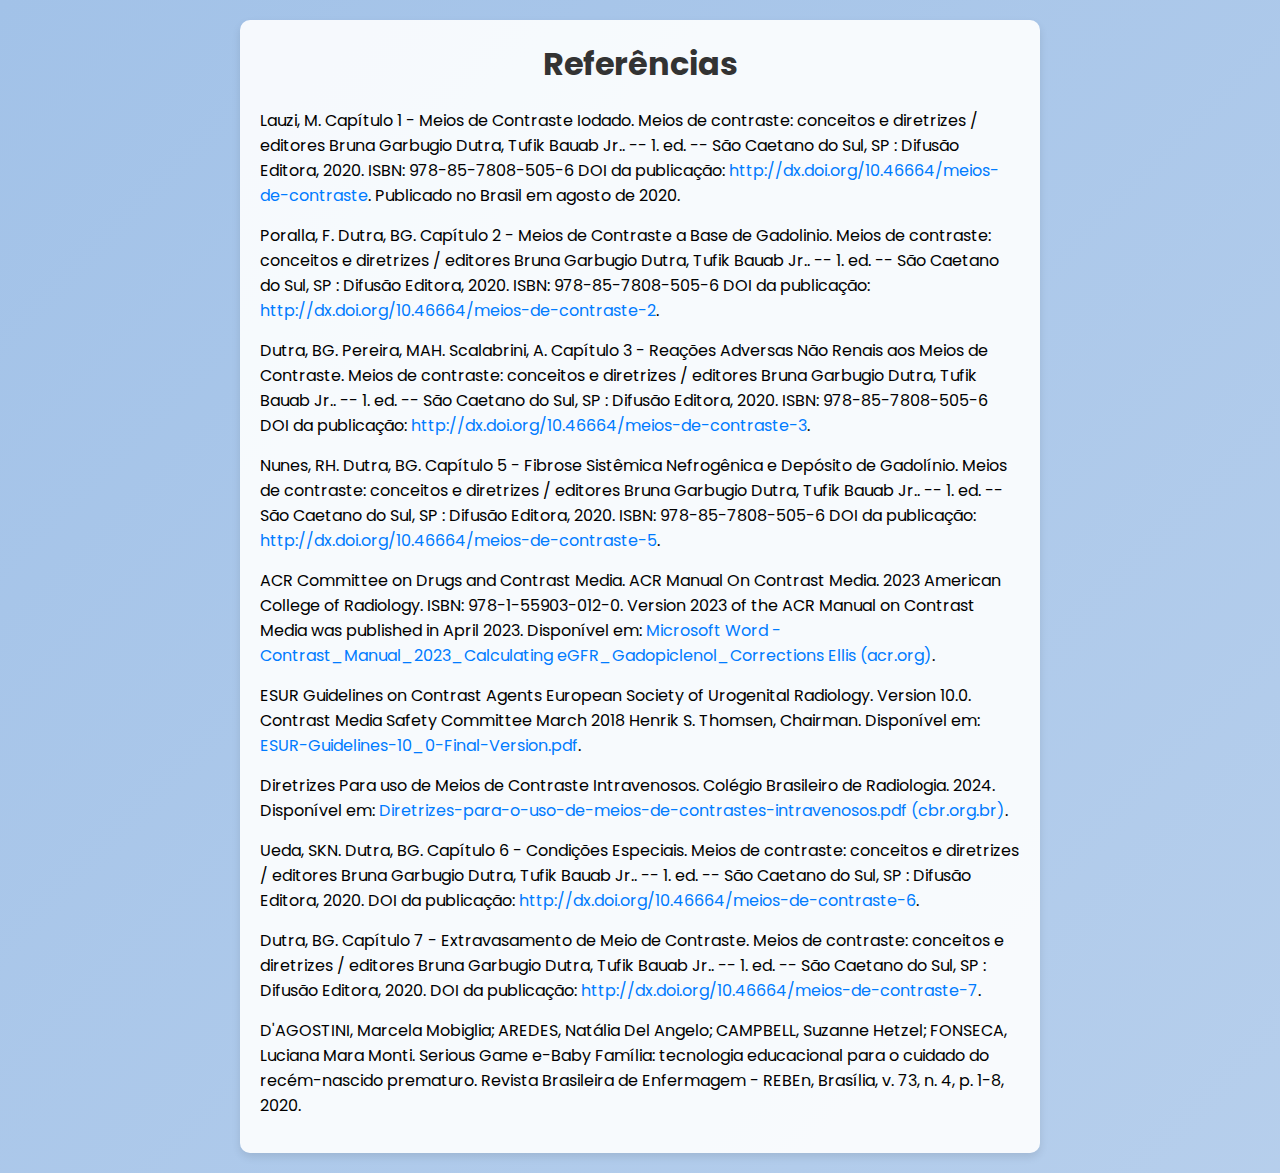
<file: referencias.html>
<!DOCTYPE html>
<html lang="pt">
<head>
  <meta charset="UTF-8">
  <meta name="viewport" content="width=device-width, initial-scale=1.0">
  <title>Referências</title>
  <style>
    @import url("https://fonts.googleapis.com/css2?family=Poppins:wght@300;400;500;600&display=swap");

    * {
      margin: 0;
      padding: 0;
      box-sizing: border-box;
      font-family: "Poppins", sans-serif;
    }

    body {
      display: flex;
      flex-direction: column;
      align-items: center;
      justify-content: center;
      min-height: 100vh;
      background: linear-gradient(135deg, #a2c2e8, #f2f4f8);
      background-size: 400% 400%;
      animation: gradientAnimation 15s ease infinite;
      padding: 20px;
      overflow-x: hidden; /* Adiciona overflow-x hidden no body para evitar rolagem horizontal indesejada */
    }

    @keyframes gradientAnimation {
      0% { background-position: 0% 0%; }
      50% { background-position: 100% 100%; }
      100% { background-position: 0% 0%; }
    }

    .container {
      max-width: 100%;
      width: 800px; /* Limita a largura máxima para grandes telas */
      background: rgba(255, 255, 255, 0.9);
      border-radius: 10px;
      padding: 20px;
      box-shadow: 0 4px 8px rgba(0, 0, 0, 0.1);
      overflow-x: auto; /* Adiciona rolagem horizontal quando necessário */
    }

    h1 {
      margin-bottom: 20px;
      text-align: center;
      color: #333;
    }

    .reference {
      margin-bottom: 15px;
    }

    .reference p {
      margin: 0; /* Remove margem padrão do parágrafo */
      word-wrap: break-word; /* Garante que o texto se ajuste à largura da tela */
    }

    .reference a {
      color: #007bff;
      text-decoration: none;
    }

    .reference a:hover {
      text-decoration: underline;
    }
  </style>
</head>
<body>
  <div class="container">
    <h1>Referências</h1>
    <div class="reference">
      <p>Lauzi, M. Capítulo 1 - Meios de Contraste Iodado. Meios de contraste: conceitos e diretrizes / editores Bruna Garbugio Dutra, Tufik Bauab Jr.. -- 1. ed. -- São Caetano do Sul, SP : Difusão Editora, 2020. ISBN: 978-85-7808-505-6 DOI da publicação: <a href="http://dx.doi.org/10.46664/meios-de-contraste" target="_blank">http://dx.doi.org/10.46664/meios-de-contraste</a>. Publicado no Brasil em agosto de 2020.</p>
    </div>
    <div class="reference">
      <p>Poralla, F. Dutra, BG. Capítulo 2 - Meios de Contraste a Base de Gadolinio. Meios de contraste: conceitos e diretrizes / editores Bruna Garbugio Dutra, Tufik Bauab Jr.. -- 1. ed. -- São Caetano do Sul, SP : Difusão Editora, 2020. ISBN: 978-85-7808-505-6 DOI da publicação: <a href="http://dx.doi.org/10.46664/meios-de-contraste-2" target="_blank">http://dx.doi.org/10.46664/meios-de-contraste-2</a>.</p>
    </div>
    <div class="reference">
      <p>Dutra, BG. Pereira, MAH. Scalabrini, A. Capítulo 3 - Reações Adversas Não Renais aos Meios de Contraste. Meios de contraste: conceitos e diretrizes / editores Bruna Garbugio Dutra, Tufik Bauab Jr.. -- 1. ed. -- São Caetano do Sul, SP : Difusão Editora, 2020. ISBN: 978-85-7808-505-6 DOI da publicação: <a href="http://dx.doi.org/10.46664/meios-de-contraste-3" target="_blank">http://dx.doi.org/10.46664/meios-de-contraste-3</a>.</p>
    </div>
    <div class="reference">
      <p>Nunes, RH. Dutra, BG. Capítulo 5 - Fibrose Sistêmica Nefrogênica e Depósito de Gadolínio. Meios de contraste: conceitos e diretrizes / editores Bruna Garbugio Dutra, Tufik Bauab Jr.. -- 1. ed. -- São Caetano do Sul, SP : Difusão Editora, 2020. ISBN: 978-85-7808-505-6 DOI da publicação: <a href="http://dx.doi.org/10.46664/meios-de-contraste-5" target="_blank">http://dx.doi.org/10.46664/meios-de-contraste-5</a>.</p>
    </div>
    <div class="reference">
      <p>ACR Committee on Drugs and Contrast Media. ACR Manual On Contrast Media. 2023 American College of Radiology. ISBN: 978-1-55903-012-0. Version 2023 of the ACR Manual on Contrast Media was published in April 2023. Disponível em: <a href="https://acr.org/Clinical-Resources/Contrast-Manual" target="_blank">Microsoft Word - Contrast_Manual_2023_Calculating eGFR_Gadopiclenol_Corrections Ellis (acr.org)</a>.</p>
    </div>
    <div class="reference">
      <p>ESUR Guidelines on Contrast Agents European Society of Urogenital Radiology. Version 10.0. Contrast Media Safety Committee March 2018 Henrik S. Thomsen, Chairman. Disponível em: <a href="https://www.esur.org/wp-content/uploads/2018/03/ESUR-Guidelines-10_0-Final-Version.pdf" target="_blank">ESUR-Guidelines-10_0-Final-Version.pdf</a>.</p>
    </div>
    <div class="reference">
      <p>Diretrizes Para uso de Meios de Contraste Intravenosos. Colégio Brasileiro de Radiologia. 2024. Disponível em: <a href="https://cbr.org.br/diretrizes-para-o-uso-de-meios-de-contrastes-intravenosos.pdf" target="_blank">Diretrizes-para-o-uso-de-meios-de-contrastes-intravenosos.pdf (cbr.org.br)</a>.</p>
    </div>
    <div class="reference">
      <p>Ueda, SKN. Dutra, BG. Capítulo 6 - Condições Especiais. Meios de contraste: conceitos e diretrizes / editores Bruna Garbugio Dutra, Tufik Bauab Jr.. -- 1. ed. -- São Caetano do Sul, SP : Difusão Editora, 2020. DOI da publicação: <a href="http://dx.doi.org/10.46664/meios-de-contraste-6" target="_blank">http://dx.doi.org/10.46664/meios-de-contraste-6</a>.</p>
    </div>
    <div class="reference">
      <p>Dutra, BG. Capítulo 7 - Extravasamento de Meio de Contraste. Meios de contraste: conceitos e diretrizes / editores Bruna Garbugio Dutra, Tufik Bauab Jr.. -- 1. ed. -- São Caetano do Sul, SP : Difusão Editora, 2020. DOI da publicação: <a href="http://dx.doi.org/10.46664/meios-de-contraste-7" target="_blank">http://dx.doi.org/10.46664/meios-de-contraste-7</a>.</p>
    </div>
    <div class="reference">
      <p>D'AGOSTINI, Marcela Mobiglia; AREDES, Natália Del Angelo; CAMPBELL, Suzanne Hetzel; FONSECA, Luciana Mara Monti. Serious Game e-Baby Família: tecnologia educacional para o cuidado do recém-nascido prematuro. Revista Brasileira de Enfermagem - REBEn, Brasília, v. 73, n. 4, p. 1-8, 2020.</p>
    </div>

  </div>
</body>
</html>
</file>
<file: style.css>
/* GENERAL */

@import url("https://fonts.googleapis.com/css2?family=Poppins:wght@300;400;500;600&display=swap");

* {
  margin: 0;
  padding: 0;
}

body {
  font-family: "Poppins", sans-serif;
}

html {
  scroll-behavior: smooth;
}

p {
  color: rgb(85, 85, 85);
}

/* TRANSITION */

a,
.btn {
  transition: all 300ms ease;
}

/* DESKTOP NAV */

nav,
.nav-links {
  display: flex;
}

nav {
  justify-content: space-around;
  align-items: center;
  height: 17vh;
}

.nav-links {
  gap: 2rem;
  list-style: none;
  font-size: 1.5rem;
}

a {
  color: black;
  text-decoration: none;
  text-decoration-color: white;
}

a:hover {
  color: grey;
  text-decoration: underline;
  text-underline-offset: 1rem;
  text-decoration-color: rgb(181, 181, 181);
}

.logo {
  font-size: 2rem;
}

.logo:hover {
  cursor: default;
}
/* MENU HAMBÚRGUER */

.hamburger-menu {
  position: relative;
  display: inline-block;
  padding-bottom: 30px;
}

.hamburger-icon {
  display: flex;
  flex-direction: column;
  justify-content: space-between;
  height: 24px;
  width: 30px;
  cursor: pointer;
  transition: transform 0.3s ease;
}

.hamburger-icon span {
  width: 100%;
  height: 3px;
  background-color: black;
  border-radius: 2px;
  transition: all 0.3s ease;
}

.menu-links {
  position: absolute;
  top: 100%;
  right: 0;
  background-color: white;
  width: 200px;
  overflow: hidden;
  box-shadow: 0 4px 6px rgba(0, 0, 0, 0.1);
  transition: max-height 0.3s ease-in-out;
  border-radius: 8px;
  max-height: 0; /* Inicialmente escondido */
}

.menu-links.open {
  max-height: 800px; /* Ajuste conforme o conteúdo */
}

.menu-links a {
  display: block;
  padding: 15px;
  text-align: center;
  font-size: 1.2rem;
  color: black;
  text-decoration: none;
  transition: background 0.3s ease;
}

.menu-links a:hover {
  background-color: #f0f0f0;
}

.menu-links li {
  list-style: none;
}

/* SECTIONS */

section {
  padding-top: 4vh;
  margin: 0 10rem;
  box-sizing: border-box;
  min-height: fit-content;
}

.section-container {
  display: flex;
}

/* PROFILE SECTION */

#profile {
  display: flex;
  justify-content: center;
  gap: 5rem;
  height: 80vh;
}

.section__pic-container {
  display: flex;
  height: 400px;
  width: 400px;
  margin: auto 0;

  img{
    border-radius: 2rem;
  }
}

.section__text {
  align-self: center;
  text-align: center;
}

.section__text p {
  font-weight: 600;
}

.section__text__p1 {
  text-align: center;
}

.section__text__p2 {
  font-size: 1.75rem;
  margin-bottom: 1rem;
}

.title {
  font-size: 3rem;
  text-align: center;
}

#socials-container {
  display: flex;
  justify-content: center;
  margin-top: 1rem;
  gap: 1rem;
}

/* ICONS */

.icon {
  cursor: pointer;
  height: 2rem;
}

/* BUTTONS */

.btn-container {
  display: flex;
  justify-content: center;
  gap: 1rem;
}

.btn {
  font-weight: 600;
  transition: all 300ms ease;
  padding: 1rem;
  width: 8rem;
  border-radius: 10px;
}

.btn-color-1,
.btn-color-2 {
  border: #007bff 0.1rem solid;
}

.btn-color-1:hover,
.btn-color-2:hover {
  cursor: pointer;
}

.btn-color-1,
.btn-color-2:hover {
  background-color: #007bff;
  color: white;
}

.btn-color-1:hover {
  background: rgb(255, 255, 255);
  color: #007bff;
}

.btn-color-2 {
  background: none;
  color: #007bff;
  a{
    color: #007bff;
    text-decoration: none;
  }
}

.btn-color-2:hover {
  border: #007bff 0.1rem solid;
  a{
    color: #ffffff;
    text-decoration: none;
  }
}

.btn-container {
  gap: 1rem;
}

/* ABOUT SECTION */

#about {
  position: relative;
}

.about-containers {
  gap: 2rem;
  margin-bottom: 2rem;
  margin-top: 2rem;
   overflow-y: auto;

  iframe{
    width: 600px;
     height: 315px;
     
     @media (max-width: 768px) {
      width: 300px;
      height: 315px;
    }
  }
}

.about-details-container {
  justify-content: center;
  flex-direction: column;
}

.about-containers,
.about-details-container {
  display: flex;
}

.about-pic {
  border-radius: 2rem;
}

.arrow {
  position: absolute;
  right: -5rem;
  bottom: 2.5rem;
}

.details-container {
  padding: 1.5rem;
  flex: 1;
  background: white;
  text-align: center;
}

.section-container {
  gap: 4rem;
  height: 80%;
}

.section__pic-container {
  height: 400px;
  width: 400px;
  margin: auto 0;
}

/* EXPERIENCE SECTION */

#experience {
  position: relative;
}

.experience-sub-title {
  color: rgb(85, 85, 85);
  font-weight: 600;
  font-size: 1.75rem;
  margin-bottom: 2rem;
}

.experience-details-container {
  display: flex;
  justify-content: center;
  flex-direction: column;
}

.article-container {
  display: flex;
  text-align: initial;
  flex-wrap: wrap;
  flex-direction: row;
  gap: 2.5rem;
  justify-content: space-around;
}

article {
  display: flex;
  width: 10rem;
  justify-content: space-around;
  gap: 0.5rem;
}

article .icon {
  cursor: default;
}

/* PROJECTS SECTION */

#projects {
  position: relative;
}




/* CONTACT */

#contact {
  display: flex;
  justify-content: center;
  flex-direction: column;
  height: 70vh;
}

.contact-info-upper-container {
  display: flex;
  justify-content: center;
  border-radius: 2rem;
  border: rgb(53, 53, 53) 0.1rem solid;
  border-color: rgb(163, 163, 163);
  background: (250, 250, 250);
  margin: 2rem auto;
  padding: 0.5rem;
}

.contact-info-container {
  display: flex;
  align-items: center;
  justify-content: center;
  gap: 0.5rem;
  margin: 1rem;
}

.contact-info-container p {
  font-size: larger;
}

.contact-icon {
  cursor: default;
}

.email-icon {
  height: 2.5rem;
}

.resident-info-container {
  text-align: center;
  margin-top: 2rem;
  margin: 2rem auto;
  padding: 0.5rem;
  padding: 1rem;
  border-radius: 2rem;
  border: rgb(53, 53, 53) 0.1rem solid;
  border-color: rgb(163, 163, 163);
}

/* FOOTER SECTION */

footer {
  height: 6vh;
  margin: 0 1rem;
}

footer p {
  text-align: center;
}

table {
  width: 100%;
  border-collapse: collapse;
  margin: 20px 0;
  font-size: 16px;
  text-align: left;
}
table th, table td {
  padding: 12px;
  border: 1px solid #ddd;
}
table th {
  background-color: #f2f2f2;
}
.highlight {
  color: #e74c3c;
  font-weight: bold;
  font-size: 1.5rem;
}

.nav-links-container{
  padding-top: 30px;
  padding-bottom: 20px;
}

/* Estilo do texto principal */
.section__text {
  font-size: 16px;
  color: #333;
  margin-bottom: 15px;
  text-align: justify;
  line-height: 1.6;
}

/* Títulos */
.title {
  font-size: 24px;
  font-weight: bold;
  margin: 10px 0;
}

/* Estilo da legenda da imagem */
.image-caption {
  font-size: 14px;
  color: #666;
  margin-top: 8px;
  text-align: center;
}

/* Link estilizado */
a {
  color: #0056b3;
  text-decoration: underline;
  font-weight: bold;
}
</file>
<file: mediaqueries.css>
@media screen and (max-width: 1400px) {
  #profile {
    height: 83vh;
    margin-bottom: 6rem;
  }
  .about-containers {
    flex-wrap: wrap;
  }
  #contact,
  #projects {
    height: fit-content;
  }
}

@media screen and (max-width: 1200px) {
  .nav-links {
    flex-direction: column;
    gap: 0.5rem;
    text-align: center;
  }
  #experience,
  .experience-details-container {
    margin-top: 2rem;
  }
  #profile,
  .section-container {
    display: block;
  }
  section,
  .section-container {
    height: fit-content;
  }
  section {
    margin: 0 5%;
  }
  .section__pic-container {
    width: 275px;
    height: 275px;
    margin: 0 auto 2rem;
  }
  .about-containers {
    margin-top: 0;
  }
}

@media screen and (max-width: 600px) {
  #contact,
  footer {
    height: 40vh;
  }
  #profile {
    height: 83vh;
    margin-bottom: 0;
  }
  article {
    font-size: 1rem;
  }
  footer nav {
    height: fit-content;
    margin-bottom: 2rem;
  }
  .about-containers,
  .contact-info-upper-container,
  .btn-container {
    flex-wrap: wrap;
  }
  .contact-info-container {
    margin: 0;
  }
  .contact-info-container p,
  .nav-links li a {
    font-size: 1rem;
  }
  .experience-sub-title {
    font-size: 1.25rem;
  }
  .logo {
    font-size: 1.5rem;
  }
  .nav-links {
    flex-direction: column;
    gap: 0.5rem;
    text-align: center;
  }
  .section__pic-container {
    width: auto;
    height: 46vw;
    justify-content: center;
  }
  .section__text__p2 {
    font-size: 1.25rem;
  }
  .title {
    font-size: 2rem;
  }
  .text-container {
    text-align: justify;
  }
}
</file>
